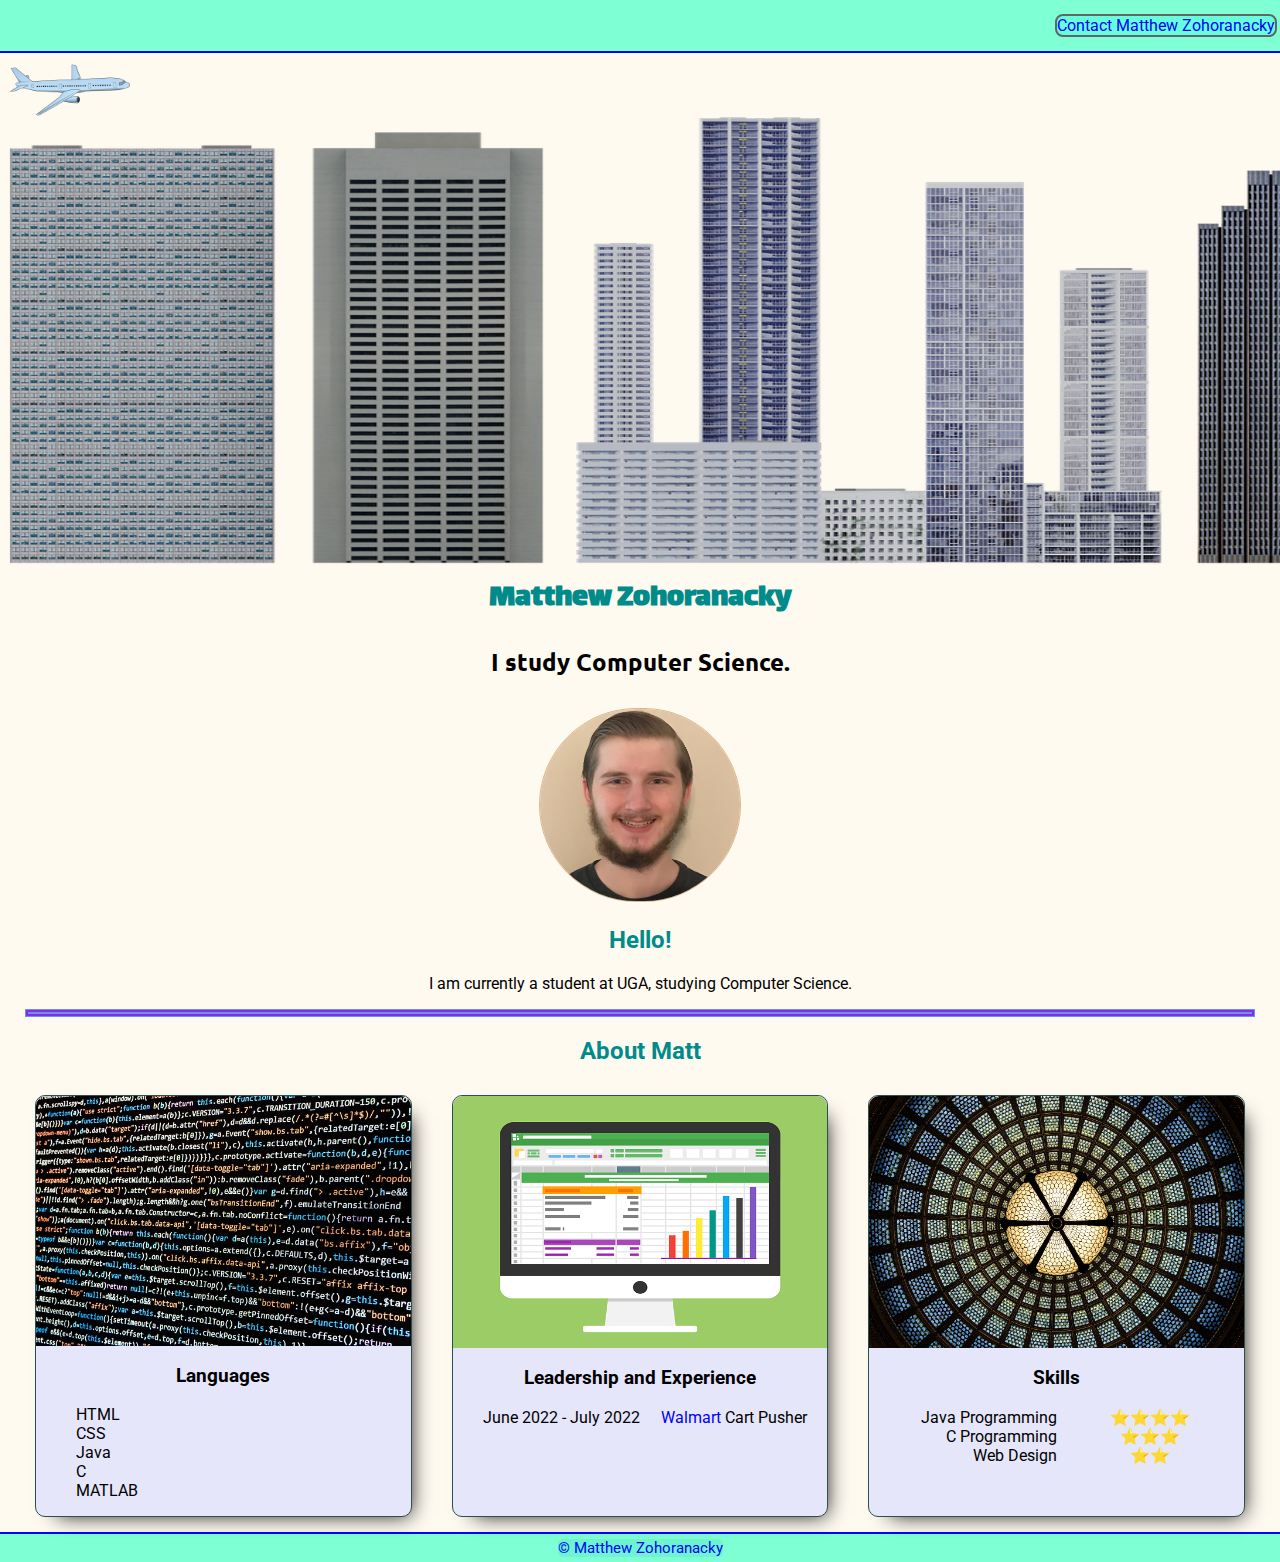
<file: index.html>
<!-- boilerplate done by typing "html:5" -->
<!DOCTYPE html>
<html lang="en">
<head>
    <meta charset="UTF-8">
    <meta name="viewport" content="width=device-width, initial-scale=1.0">
    <title>Matthew Zohoranacky</title>
    <link rel="stylesheet" href="css/style.css">
</head>
<body>
    <nav>
        <p><a href="./contact.html">Contact Matthew Zohoranacky</a></p>
    </nav>

    <section class="headers">
        <img src="./images/airplane.png" alt="A clipart image of an airplane" id="plane">
        <img src="images/city.png" alt="A clipart image of a city" id="city">
        <h1>Matthew Zohoranacky</h1>
        <h2>I study Computer Science.</h2>
    </section>

    <section class="content">
        <img src="./images/headshot.JPG" alt="A headshot of Matthew" width="200" class="circle">
        <h2>Hello!</h2>
        <p>I am currently a student at UGA, studying Computer Science.</p>

        <hr>

        <h2>About Matt</h2>
        <div class="three-col">
            <div class="card">
                <img src="./images/languages.jpg" alt="An image of countless lines of code">
                <div class="container">
                    <h3>Languages</h3>
                    <ul>
                        <li>HTML</li>
                        <li>CSS</li>
                        <li>Java</li>
                        <li>C</li>
                        <li>MATLAB</li>
                    </ul>
                </div>
            </div>

            <div class="card">
                <img src="./images/experience.png" alt="A clipart image of a monitor with an Excel sheet pulled up">
                <div class="container">
                    <h3>Leadership and Experience</h3>
                    <dl>
                        <!-- I have not yet done my internship, so considering my lack of Computer Science-related jobs to list, I just used a short summer job that I have worked. -->
                        <dt>June 2022 - July 2022</dt>
                        <dd><a href="https://careers.walmart.com">Walmart</a> Cart Pusher</dd>
                    </dl>
                </div>
            </div>

            <div class="card">
                <img src="./images/skills.jpg" alt="An image of a circular pattern of stained glass">
                <div class="container">
                    <h3>Skills</h3>
                    <dl>
                        <dt>Java Programming</dt>
                        <dd>⭐⭐⭐⭐</dd>
                        <dt>C Programming</dt>
                        <dd>⭐⭐⭐</dd>
                        <dt>Web Design</dt>
                        <dd>⭐⭐</dd>
                    </dl>
                </div>
            </div>
        </div>
    </section>

    <footer>
        <a href="./contact.html">&copy; Matthew Zohoranacky</a>
    </footer>
</body>
</html>
</file>
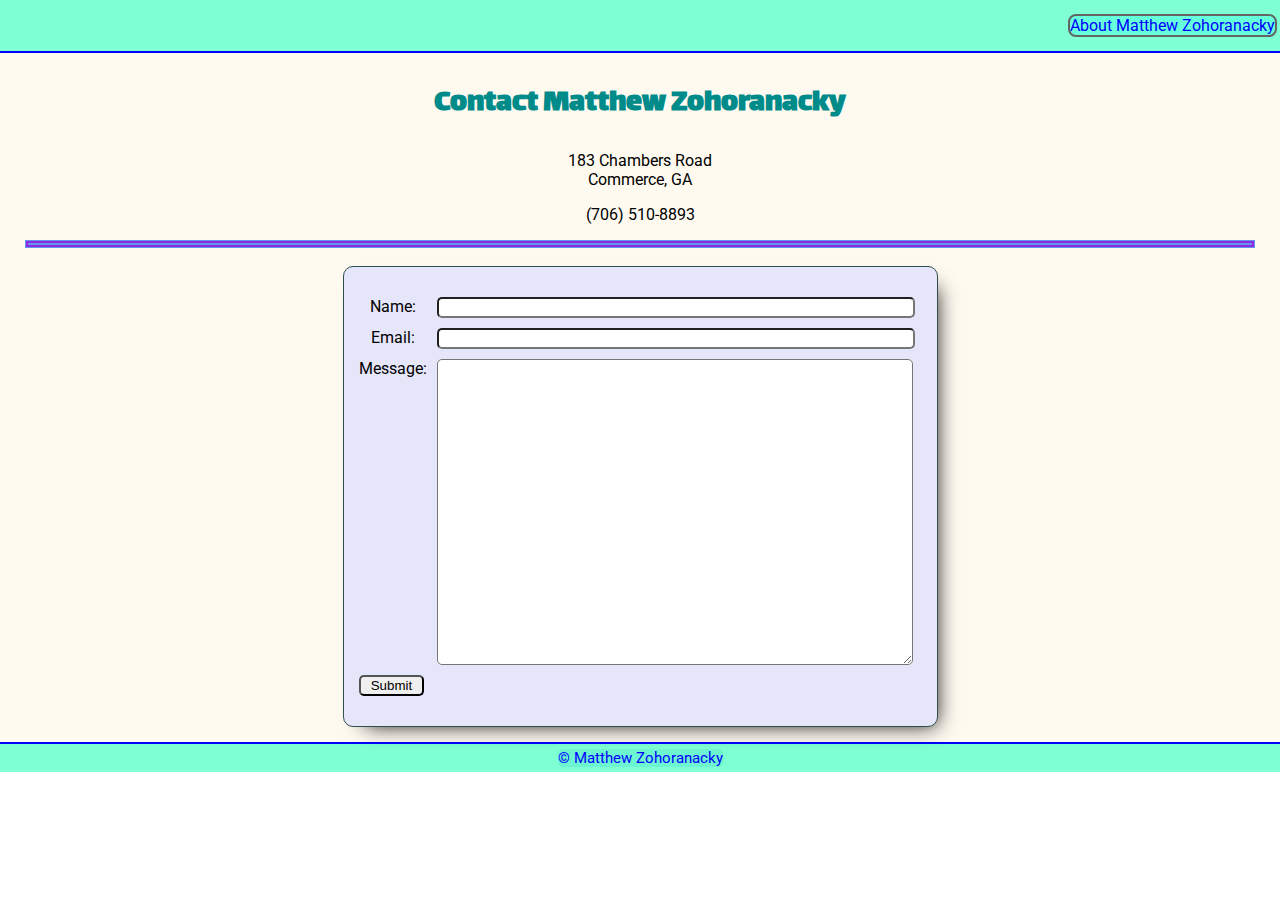
<file: contact.html>
<!-- boilerplate once again done by typing "html:5" -->
<!DOCTYPE html>
<html lang="en">
<head>
    <meta charset="UTF-8">
    <meta name="viewport" content="width=device-width, initial-scale=1.0">
    <title>Contact Matthew Zohoranacky</title>
    <link rel="stylesheet" href="css/style.css">
</head>
<body>
    <nav>
        <p><a href="./index.html">About Matthew Zohoranacky</a></p>
    </nav>

    <section class="content">
        <h1>Contact Matthew Zohoranacky</h1>
        <p>183 Chambers Road<br>Commerce, GA</p>
        <p>(706) 510-8893</p>

        <hr>
        <div class="one-col">
            <div class="card">
                <form action="mailto:maz59157@uga.edu" method="post">
                    <label for="Name">Name:</label>
                    <input type="text" id="Name">
                    <label for="Email">Email:</label>
                    <input type="email" id="Email">
                    <label for="Message">Message:</label>
                    <textarea cols=100 rows=20 id="Message"></textarea>
                    <input type="submit">
                </form>
                <!-- From what I am seeing, this 'mailto form' seems to only create (not send) a blank email to my email address. Since this seems to be fine according to the instruction list, and since anyone at UGA has access to this email, I am satisfied with this for now. -->
            </div>
        </div>
    </section>

    <footer>
        <a href="./index.html">&copy; Matthew Zohoranacky</a>
    </footer>
</body>
</html>
</file>
<file: css/style.css>
@import url('https://fonts.googleapis.com/css2?family=Roboto:wght@300&display=swap');
@import url('https://fonts.googleapis.com/css2?family=Ubuntu:wght@300&display=swap');
@import url('https://fonts.googleapis.com/css2?family=Lalezar&display=swap');

body {
    margin: 0;
    font-family: 'Roboto', Times, serif;
    text-align: center;
}

nav {
    background-color: aquamarine;
    border-width: 0 0 2px 0;
    border-style: solid;
    border-color: blue;
    display: flex;
    justify-content: right;
}

nav a {
    background-color: rgba(0, 255, 255, 0.2);
    border: 2px solid rgb(100, 100, 100);
    border-radius: 8px;
    margin-right: 3px;
    transition-duration: 0.5s;
}

nav a:hover {
    background-color: rgba(0, 255, 255, 1);
    border-color: rgb(50, 50, 50);
}

footer {
    /* I decided it made sense to make the footer look like the navbar (minus the button-like border around the anchor), since it currently has the same content/function */
    background-color: aquamarine;
    border-width: 2px 0 0 0;
    border-style: solid;
    border-color: blue;
    display: flex;
    justify-content: center;
}

footer a {
    transition-duration: 0.5s;
    margin: 5px;
    font-size: 95%;
    /* The small margin and SLIGHTLY smaller text looks better with the copyright symbol, in my opinion. */
    border-radius: 5px;
    background-color: rgba(0, 190, 190, 0.15); /* Nope, that slight discoloration wasn't your imagination! */
}

footer a:hover {
    background-color: rgba(40, 40, 40, 0.2);
    border-radius: 8px;
}

section {
    background-color: floralwhite;
    padding: 5px 25px;
}

.headers {
    font-family: 'Ubuntu', 'Roboto', Geneva;
    padding-top: 500px;
}

.headers h1 {
    font-size: 200%;
    font-family: 'Lalezar', 'Ubuntu', 'Roboto', Geneva;
    color: darkcyan;
}

.content {
    font-family: 'Roboto', Times, serif; /* in case I separate this from the body font-family later */
}

.content h1 {
    font-size: 200%;
    font-family: 'Lalezar', 'Ubuntu', 'Roboto', Geneva;
    color: darkcyan;
}

.content h2 {
    color: darkcyan;
}

a {
    color: blue;
    text-decoration: none;
}

a:hover {
    color: rgb(150, 0, 0);
}

hr {
    border-color: cornflowerblue;
    background-color: blueviolet;
    border-width: 4px;
    border-style: double;
}

#plane {
    position: absolute;
    top: 60px;
    left: 10px;
    width: 120px;
}

#plane:hover {
    transform: rotate(-50deg) translate(10000px);
    transition-duration: 7s;
}

#city {
    position: absolute; 
    height: 500px;
    width: 1600px;
    top: 90px;
    left: -20px;
}

.circle {
    border-radius: 100px;
    border-color: burlywood;
    border-width: 1px;
    border-style: solid;
}

.card {
    box-shadow: 10px 10px 20px -12px black;
    background-color: lavender;
    border-radius: 10px;
    border-color: darkslategray;
    border-width: 1px;
    border-style: solid;
    margin: 10px;
    transition-duration: 1s;
    display: flex;
    flex-direction: column;
}

.three-col .card:hover {
    box-shadow: 10px 10px 20px -4px black;
    transform: rotate(5deg) translate(-10px, -10px) scale(1.05, 1.05);
}

.card img {
    width: 100%;
    height:60%;
    border-radius: 10px 10px 0 0;
}

.container {
    text-align: center;
}

.container ul {
    list-style: none;
    display: flex;
    flex-direction: column;
    text-align: left;
}

.container dl {
    display: flex;
    flex-wrap: wrap;
    font-size: 100%;
}

.container dt {
    flex-basis: 50%;
    text-align: right;
}

.container dd {
    text-align: center;
    margin: 0;
    flex-basis: 50%;
    padding: 0;
    margin: 0;
}

.three-col {
    display: grid;
    grid-template-columns: 1fr 1fr 1fr;
    grid-gap: 20px;
}

.one-col {
    display: grid;
    grid-template-columns: 0.5fr;
    justify-content: center;
}

form {
    display: grid;
    grid-template-columns: 1fr 9fr;
    grid-gap: 10px;
    padding: 30px 15px;
}

form input {
    width: 97%;
    border-radius: 5px;
}

form textarea {
    width: 97%;
    border-radius: 5px;
}
</file>
